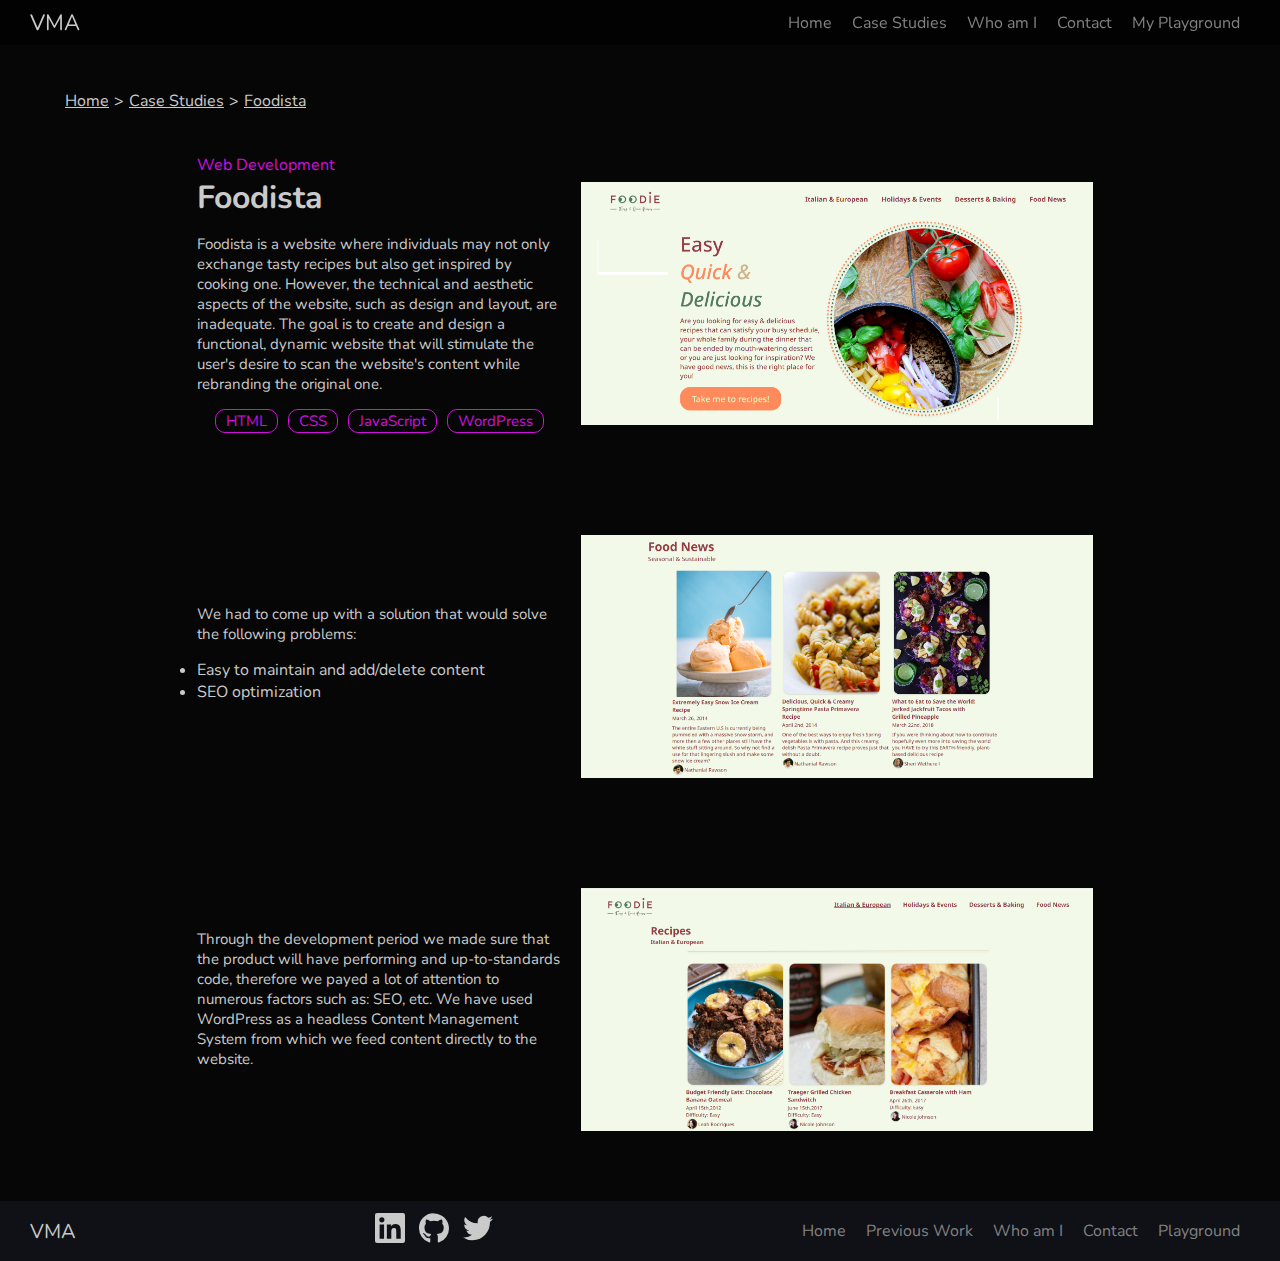
<file: foodista.html>
<!DOCTYPE html>
<html lang="en">
	<head>
		<meta charset="UTF-8" />
		<meta http-equiv="X-UA-Compatible" content="IE=edge" />
		<meta name="viewport" content="width=device-width, initial-scale=1.0" />
		<link rel="stylesheet" href="./assets/stylesheet.css" />
		<script src="./assets/app.js" defer></script>
		<title>Foodista - VMA Dev</title>
	</head>
	<body>
		<header>
      <nav class="navDesktop">
        <a class="navLogo" href="./index.html">
          <p class="navLogoKey">V</p>
          <p class="navLogoKey">M</p>
          <p class="navLogoKey">A</p>
        </a>
        <ul class="navDesktopUl">
					<li class="navDesktopLi"><a href="./index.html">Home</a></li>
					<li class="navDesktopLi"><a href="./index.html#work">Case Studies</a></li>
					<li class="navDesktopLi"><a href="./index.html#who">Who am I</a></li>
					<li class="navDesktopLi"><a href="./index.html#contact">Contact</a></li>
					<li class="navDesktopLi"><a href="./playground.html">My Playground</a></li>
				</ul>
      </nav>
      <nav class="navMobile">
        <a class="navLogo" href="./index.html">
          <p class="navLogoKey">V</p>
          <p class="navLogoKey">M</p>
          <p class="navLogoKey">A</p>
        </a>
        <div class="navMobileBurgerMenu">
          <div class="burgerMenuLine"></div>
          <div class="burgerMenuLine bmline2"></div>
          <div class="burgerMenuLine"></div>
        </div>
      </nav>
			<div class="overlay"></div>
			<div class="navActive">
				<ul class="navActiveUl">
					<li class="navActiveLi"><a class="navMobileLink" href="./index.html">Home</a></li>
					<li class="navActiveLi"><a class="navMobileLink" href="./index.html#work">Case Studies</a></li>
					<li class="navActiveLi"><a class="navMobileLink" href="./index.html#who">Who am I</a></li>
					<li class="navActiveLi"><a class="navMobileLink" href="./index.html#contact">Contact</a></li>
					<li class="navActiveLi"><a class="navMobileLink" href="./playground.html">My Playground</a></li>
        </ul>
				<div class="navSocials">
					<a
						class="socialsAnchor"
						href="https://www.linkedin.com/in/mihai-alexandru-vistran-b2979a225/"
					>
						<img
							src="./assets/images/linkedin.svg"
							alt="LinkedIn"
							class="footerImg"
						/>
					</a>
					<a class="socialsAnchor" href="https://github.com/Xernaxe">
						<img
							src="./assets/images/github.svg"
							alt="GitHub"
							class="footerImg"
						/>
					</a>
					<a class="socialsAnchor" href="">
						<img
							src="./assets/images/twitter.svg"
							alt="Twitter"
							class="footerImg"
						/>
					</a>
				</div>
      </div>
    </header>
		<main>
			<div class="projectNav">
				<li class="projectNavLI"><a class="projectNavA" href="./index.html">Home </a></li>
				<p>></p>
				<li class="projectNavLI"><a class="projectNavA" href="./index.html#Work"> Case Studies </a></li>
				<p>></p>
				<li class="projectNavLI"><a class="projectNavA" href="./foodista.html"> Foodista</a></li>
			</div>
			<div class="projectWrapper">
				<div class="projectRow">
					<div class="projectDesc">
						<p class="projectType">Web Development</p>
						<h1 class="projectH">Foodista</h1>
						<p class="projectP">Foodista is a website where individuals may not only exchange tasty recipes but also get inspired by cooking one. However, the technical and aesthetic aspects of the website, such as design and layout, are inadequate. The goal is to create and design a functional, dynamic website that will stimulate the user's desire to scan the website's content while rebranding the original one.</p>
							<div class="workCardTechWrapper">
								<ul class="workCardUL">
									<li class="workCardLI workCardLI1">HTML</li>
									<li class="workCardLI workCardLI1">CSS</li>
									<li class="workCardLI workCardLI1">JavaScript</li>
									<li class="workCardLI workCardLI1">WordPress</li>
								</ul>
							</div>
					</div>
					<img class="projectImg" src="./assets/images/project2_1.png" alt="Image1">
				</div>
				<div class="projectRow">
					<div class="projectDesc">
						<p class="projectP">
							We had to come up with a solution that would solve the following problems:
							<ul class="">
							<li>Easy to maintain and add/delete content</li>
							<li>SEO optimization</li>
						</ul>
						</p>
					</div>
					<img class="projectImg" src="./assets/images/project2_2.png" alt="Image2">
				</div>
				<div class="projectRow">
					<div class="projectDesc">
						<p class="projectP">Through the development period we made sure that the product will have performing and up-to-standards code, therefore we payed a lot of attention to numerous factors such as: SEO, etc.
							We have used WordPress as a headless Content Management System from which we feed content directly to the website.
						</p>
					</div>
					<img class="projectImg" src="./assets/images/project2_3.png" alt="Image3">
				</div>
			</div>
		</main>
    <footer class="footerMobile">
      <a class="footerLogo" href="">
        <p class="footerLogoKey">V</p>
        <p class="footerLogoKey">M</p>
        <p class="footerLogoKey">A</p>
      </a>
			<div class="contactSocials">
				<a class="socialsAnchor" href="https://www.linkedin.com/in/mihai-alexandru-vistran-b2979a225/">
					<img
					src="./assets/images/linkedin.svg"
					alt="LinkedIn"
					class="footerImg"
					/>
				</a>
				<a class="socialsAnchor" href="https://github.com/Xernaxe">
					<img
					src="./assets/images/github.svg"
					alt="GitHub"
					class="footerImg"
					/>
				</a>
				<a class="socialsAnchor" href="">
					<img
					src="./assets/images/twitter.svg"
					alt="Twitter"
					class="footerImg"
					/>
				</a>
			</div>

      <nav class="footerNav">
        <ul class="footerUl">
          <div class="footerLiWrapper">
            <li class="footerLi"><a href="./index.html">Home</a></li>
            <li class="footerLi"><a href="./index.html">Case Studies</a></li>
            <li class="footerLi"><a href="./index.html">Who am I</a></li>
          </div>
          <div class="footerLiWrapper">
            <li class="footerLi"><a href="./index.html">Contact</a></li>
            <li class="footerLi"><a href="./index.html">My Playground</a></li>
          </div>
        </ul>
      </nav>
    </footer>
    <footer class="footerDesktop">
      <a class="footerLogo" href="">
        <p class="footerLogoKey">V</p>
        <p class="footerLogoKey">M</p>
        <p class="footerLogoKey">A</p>
      </a>
      <div class="footerSocialsWrapper">
        <div class="footerLine"></div>
				<div class="contactSocials">
					<a class="socialsAnchor" href="https://www.linkedin.com/in/mihai-alexandru-vistran-b2979a225/">
						<img
						src="./assets/images/linkedin.svg"
						alt="LinkedIn"
						class="footerImg"
						/>
					</a>
					<a class="socialsAnchor" href="https://github.com/Xernaxe">
						<img
						src="./assets/images/github.svg"
						alt="GitHub"
						class="footerImg"
						/>
					</a>
					<a class="socialsAnchor" href="">
						<img
						src="./assets/images/twitter.svg"
						alt="Twitter"
						class="footerImg"
						/>
					</a>
				</div>
      </div>
      <div class="footerWrapper">
        <nav class="footerNav">
          <ul class="footerUl">
            <li class="footerLi"><a href="./index.html">Home</a></li>
            <li class="footerLi"><a href="./index.html">Previous Work</a></li>
            <li class="footerLi"><a href="./index.html">Who am I</a></li>
            <li class="footerLi"><a href="./index.html">Contact</a></li>
            <li class="footerLi"><a href="./index.html">Playground</a></li>
          </ul>
        </nav>
      </div>
    </footer>
	</body>
</html>
</file>
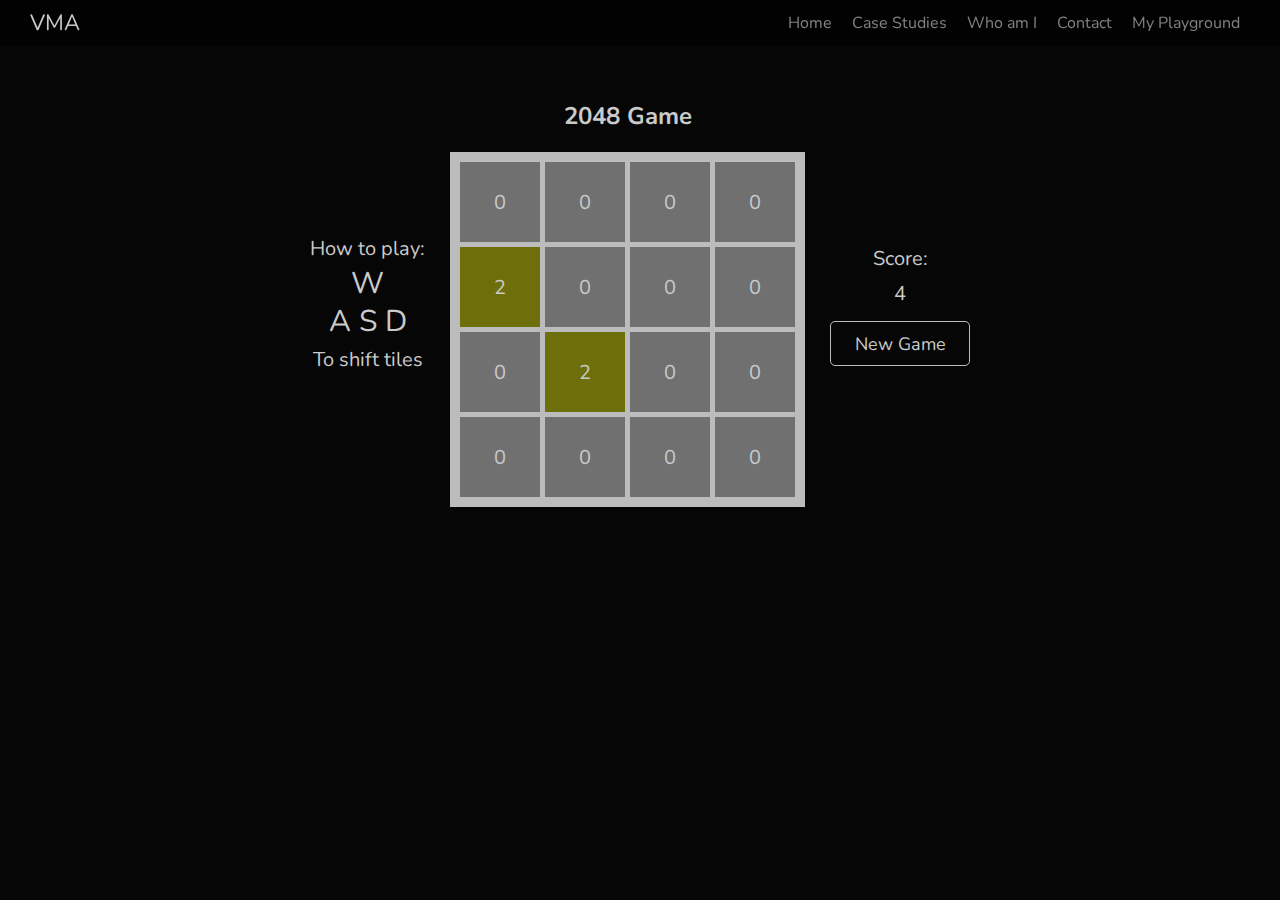
<file: playground.html>
<!DOCTYPE html>
<html lang="en">
	<head>
		<meta charset="UTF-8" />
		<meta http-equiv="X-UA-Compatible" content="IE=edge" />
		<meta name="viewport" content="width=device-width, initial-scale=1.0" />
		<link rel="stylesheet" href="./assets/stylesheet.css" />
    <script src="./assets/playground/game2048/game2048.js" defer></script>
		<title>VMA dev</title>
	</head>
	<body>
		<header>
			<nav class="navDesktop">
				<a class="navLogo" href="./index.html">
					<p class="navLogoKey">V</p>
					<p class="navLogoKey">M</p>
					<p class="navLogoKey">A</p>
				</a>
				<ul class="navDesktopUl">
					<li class="navDesktopLi"><a href="./index.html">Home</a></li>
					<li class="navDesktopLi"><a href="./index.html#work">Case Studies</a></li>
					<li class="navDesktopLi"><a href="./index.html#who">Who am I</a></li>
					<li class="navDesktopLi"><a href="./index.html#contact">Contact</a></li>
					<li class="navDesktopLi"><a href="./playground.html">My Playground</a></li>
				</ul>
			</nav>
			<nav class="navMobile">
				<a class="navLogo" href="./index.html">
					<p class="navLogoKey">V</p>
					<p class="navLogoKey">M</p>
					<p class="navLogoKey">A</p>
				</a>
				<div class="navMobileBurgerMenu">
					<div class="burgerMenuLine"></div>
					<div class="burgerMenuLine bmline2"></div>
					<div class="burgerMenuLine"></div>
				</div>
			</nav>
			<div class="overlay"></div>
			<div class="navActive">
				<ul class="navActiveUl">
					<li class="navActiveLi"><a class="navMobileLink" href="./index.html">Home</a></li>
					<li class="navActiveLi"><a class="navMobileLink" href="./index.html#work">Case Studies</a></li>
					<li class="navActiveLi"><a class="navMobileLink" href="./index.html#who">Who am I</a></li>
					<li class="navActiveLi"><a class="navMobileLink" href="./index.html#contact">Contact</a></li>
					<li class="navActiveLi"><a class="navMobileLink" href="./playground.html">My Playground</a></li>
				</ul>
				<div class="navSocials">
					<a
						class="socialsAnchor"
						href="https://www.linkedin.com/in/mihai-alexandru-vistran-b2979a225/"
					>
						<img
							src="./assets/images/linkedin.svg"
							alt="LinkedIn"
							class="footerImg"
						/>
					</a>
					<a class="socialsAnchor" href="https://github.com/Xernaxe">
						<img
							src="./assets/images/github.svg"
							alt="GitHub"
							class="footerImg"
						/>
					</a>
					<a class="socialsAnchor" href="">
						<img
							src="./assets/images/twitter.svg"
							alt="Twitter"
							class="footerImg"
						/>
					</a>
				</div>
			</div>
		</header>
		<main class="playgroundMain">
			<section class="game2048Wrapper">
				<div class="game2048Left">How to play:<br>
					<span>W</span><br>
					<span>A S D</span><br>
					To shift tiles
				</div>
				<div class="game2048InWrapper">
					<h2 class="game2048Header">2048 Game </h2>
					<div class="game2048">
					</div>
				</div>
				<div class="game2048Right">
					<p class="game2048ScoreHeader">Score:</p>
					<p class="game2048Score">0</p>
					<button class = "game2048Button">New Game</button>
				</div>
			</section>
		</main>
	</body>
</html>
</file>
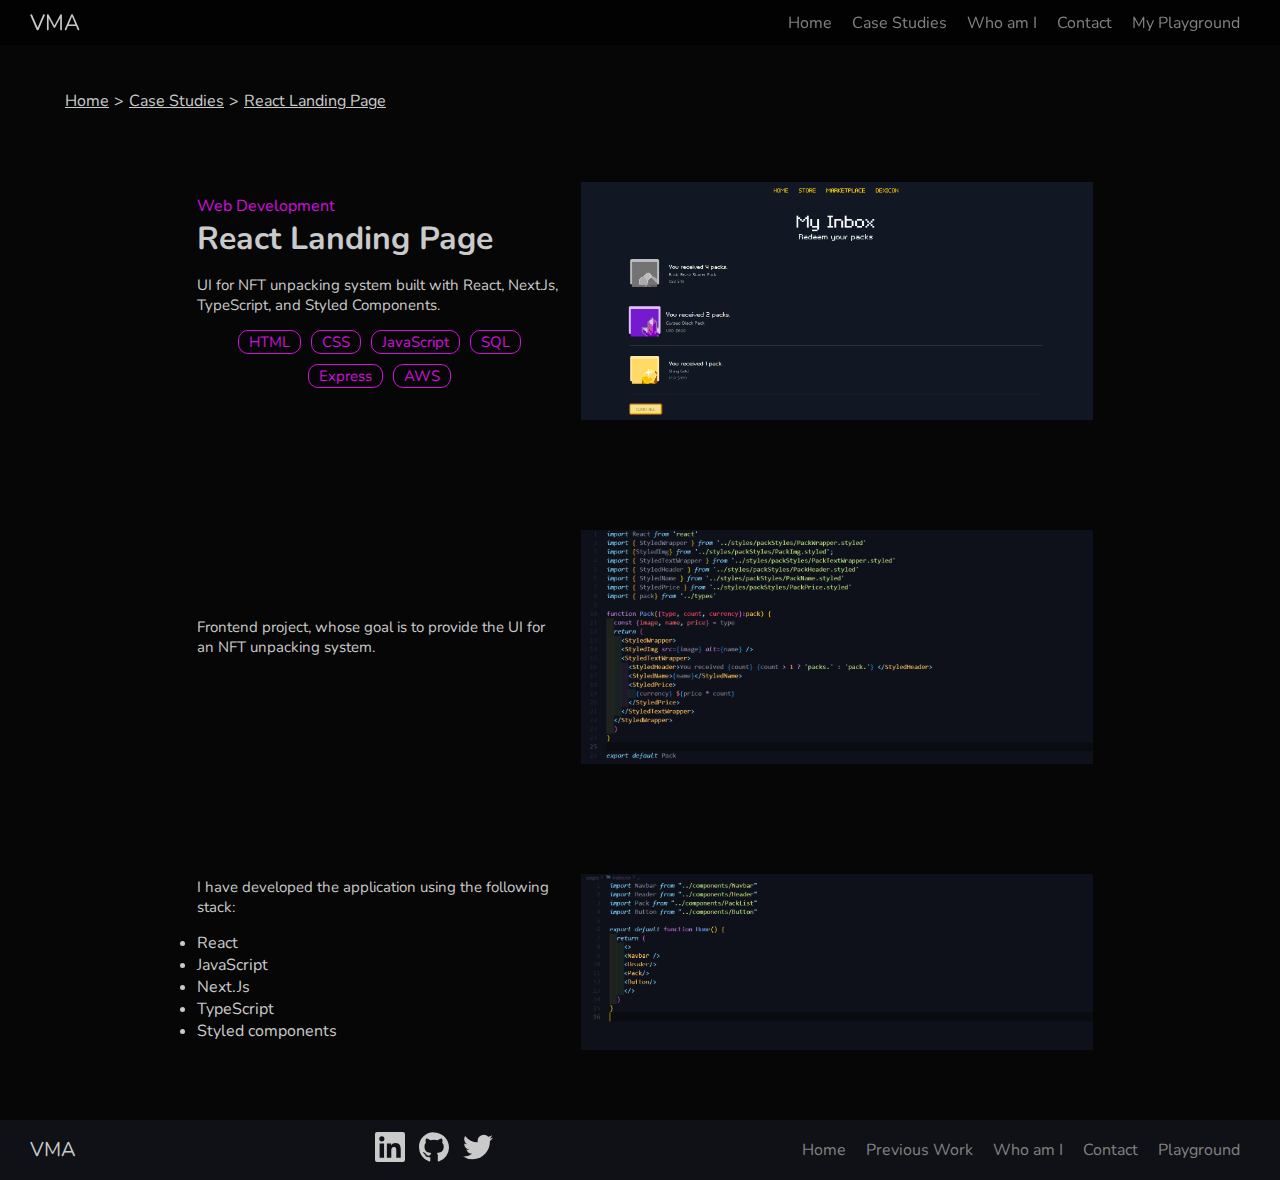
<file: reactapp.html>
<!DOCTYPE html>
<html lang="en">
	<head>
		<meta charset="UTF-8" />
		<meta http-equiv="X-UA-Compatible" content="IE=edge" />
		<meta name="viewport" content="width=device-width, initial-scale=1.0" />
		<link rel="stylesheet" href="./assets/stylesheet.css" />
		<script src="./assets/app.js" defer></script>
		<title>React Landing Page - VMA Dev</title>
	</head>
	<body>
		<header>
      <nav class="navDesktop">
        <a class="navLogo" href="./index.html">
          <p class="navLogoKey">V</p>
          <p class="navLogoKey">M</p>
          <p class="navLogoKey">A</p>
        </a>
        <ul class="navDesktopUl">
					<li class="navDesktopLi"><a href="./index.html">Home</a></li>
					<li class="navDesktopLi"><a href="./index.html#work">Case Studies</a></li>
					<li class="navDesktopLi"><a href="./index.html#who">Who am I</a></li>
					<li class="navDesktopLi"><a href="./index.html#contact">Contact</a></li>
					<li class="navDesktopLi"><a href="./playground.html">My Playground</a></li>
				</ul>
      </nav>
      <nav class="navMobile">
        <a class="navLogo" href="./index.html">
          <p class="navLogoKey">V</p>
          <p class="navLogoKey">M</p>
          <p class="navLogoKey">A</p>
        </a>
        <div class="navMobileBurgerMenu">
          <div class="burgerMenuLine"></div>
          <div class="burgerMenuLine bmline2"></div>
          <div class="burgerMenuLine"></div>
        </div>
      </nav>
			<div class="overlay"></div>
			<div class="navActive">
				<ul class="navActiveUl">
					<li class="navActiveLi"><a class="navMobileLink" href="./index.html">Home</a></li>
					<li class="navActiveLi"><a class="navMobileLink" href="./index.html#work">Case Studies</a></li>
					<li class="navActiveLi"><a class="navMobileLink" href="./index.html#who">Who am I</a></li>
					<li class="navActiveLi"><a class="navMobileLink" href="./index.html#contact">Contact</a></li>
					<li class="navActiveLi"><a class="navMobileLink" href="./playground.html">My Playground</a></li>
        </ul>
				<div class="navSocials">
					<a
						class="socialsAnchor"
						href="https://www.linkedin.com/in/mihai-alexandru-vistran-b2979a225/"
					>
						<img
							src="./assets/images/linkedin.svg"
							alt="LinkedIn"
							class="footerImg"
						/>
					</a>
					<a class="socialsAnchor" href="https://github.com/Xernaxe">
						<img
							src="./assets/images/github.svg"
							alt="GitHub"
							class="footerImg"
						/>
					</a>
					<a class="socialsAnchor" href="">
						<img
							src="./assets/images/twitter.svg"
							alt="Twitter"
							class="footerImg"
						/>
					</a>
				</div>
      </div>
    </header>
		<main>
			<div class="projectNav">
				<li class="projectNavLI"><a class="projectNavA" href="./index.html">Home </a></li>
				<p>></p>
				<li class="projectNavLI"><a class="projectNavA" href="./index.html#Work"> Case Studies </a></li>
				<p>></p>
				<li class="projectNavLI"><a class="projectNavA" href="./reactapp.html"> React Landing Page</a></li>
			</div>
			<div class="projectWrapper">
				<div class="projectRow">
					<div class="projectDesc">
						<p class="projectType">Web Development</p>
						<h1 class="projectH">React Landing Page</h1>
						<p class="projectP">UI for NFT unpacking system built with React, Next.Js, TypeScript, and Styled Components.</p>
							<div class="workCardTechWrapper">
								<ul class="workCardUL">
									<li class="workCardLI workCardLI1">HTML</li>
									<li class="workCardLI workCardLI1">CSS</li>
									<li class="workCardLI workCardLI1">JavaScript</li>
									<li class="workCardLI workCardLI1">SQL</li>
									<li class="workCardLI workCardLI1">Express</li>
									<li class="workCardLI workCardLI1">AWS</li>
								</ul>
							</div>
					</div>
					<img class="projectImg" src="./assets/images/project4_1.png" alt="Image1">
				</div>
				<div class="projectRow">
					<div class="projectDesc">
						<p class="projectP">
							Frontend project, whose goal is to provide the UI for an NFT unpacking system.
						</ul>
						</p>
					</div>
					<img class="projectImg" src="./assets/images/project4_2.png" alt="Image2">
				</div>
				<div class="projectRow">
					<div class="projectDesc">
						<p class="projectP">I have developed the application using the following stack:
							<ul>
								<li>React</li>
								<li>JavaScript</li>
								<li>Next.Js</li>
								<li>TypeScript</li>
								<li>Styled components</li>
							</ul>
						</p>
					</div>
					<img class="projectImg" src="./assets/images/project4_3.png" alt="Image3">
				</div>
			</div>
		</main>
    <footer class="footerMobile">
      <a class="footerLogo" href="">
        <p class="footerLogoKey">V</p>
        <p class="footerLogoKey">M</p>
        <p class="footerLogoKey">A</p>
      </a>
			<div class="contactSocials">
				<a class="socialsAnchor" href="https://www.linkedin.com/in/mihai-alexandru-vistran-b2979a225/">
					<img
					src="./assets/images/linkedin.svg"
					alt="LinkedIn"
					class="footerImg"
					/>
				</a>
				<a class="socialsAnchor" href="https://github.com/Xernaxe">
					<img
					src="./assets/images/github.svg"
					alt="GitHub"
					class="footerImg"
					/>
				</a>
				<a class="socialsAnchor" href="">
					<img
					src="./assets/images/twitter.svg"
					alt="Twitter"
					class="footerImg"
					/>
				</a>
			</div>

      <nav class="footerNav">
        <ul class="footerUl">
          <div class="footerLiWrapper">
            <li class="footerLi"><a href="./index.html">Home</a></li>
            <li class="footerLi"><a href="./index.html">Case Studies</a></li>
            <li class="footerLi"><a href="./index.html">Who am I</a></li>
          </div>
          <div class="footerLiWrapper">
            <li class="footerLi"><a href="./index.html">Contact</a></li>
            <li class="footerLi"><a href="./index.html">My Playground</a></li>
          </div>
        </ul>
      </nav>
    </footer>
    <footer class="footerDesktop">
      <a class="footerLogo" href="">
        <p class="footerLogoKey">V</p>
        <p class="footerLogoKey">M</p>
        <p class="footerLogoKey">A</p>
      </a>
      <div class="footerSocialsWrapper">
        <div class="footerLine"></div>
				<div class="contactSocials">
					<a class="socialsAnchor" href="https://www.linkedin.com/in/mihai-alexandru-vistran-b2979a225/">
						<img
						src="./assets/images/linkedin.svg"
						alt="LinkedIn"
						class="footerImg"
						/>
					</a>
					<a class="socialsAnchor" href="https://github.com/Xernaxe">
						<img
						src="./assets/images/github.svg"
						alt="GitHub"
						class="footerImg"
						/>
					</a>
					<a class="socialsAnchor" href="">
						<img
						src="./assets/images/twitter.svg"
						alt="Twitter"
						class="footerImg"
						/>
					</a>
				</div>
      </div>
      <div class="footerWrapper">
        <nav class="footerNav">
          <ul class="footerUl">
            <li class="footerLi"><a href="./index.html">Home</a></li>
            <li class="footerLi"><a href="./index.html">Previous Work</a></li>
            <li class="footerLi"><a href="./index.html">Who am I</a></li>
            <li class="footerLi"><a href="./index.html">Contact</a></li>
            <li class="footerLi"><a href="./index.html">Playground</a></li>
          </ul>
        </nav>
      </div>
    </footer>
	</body>
</html>
</file>
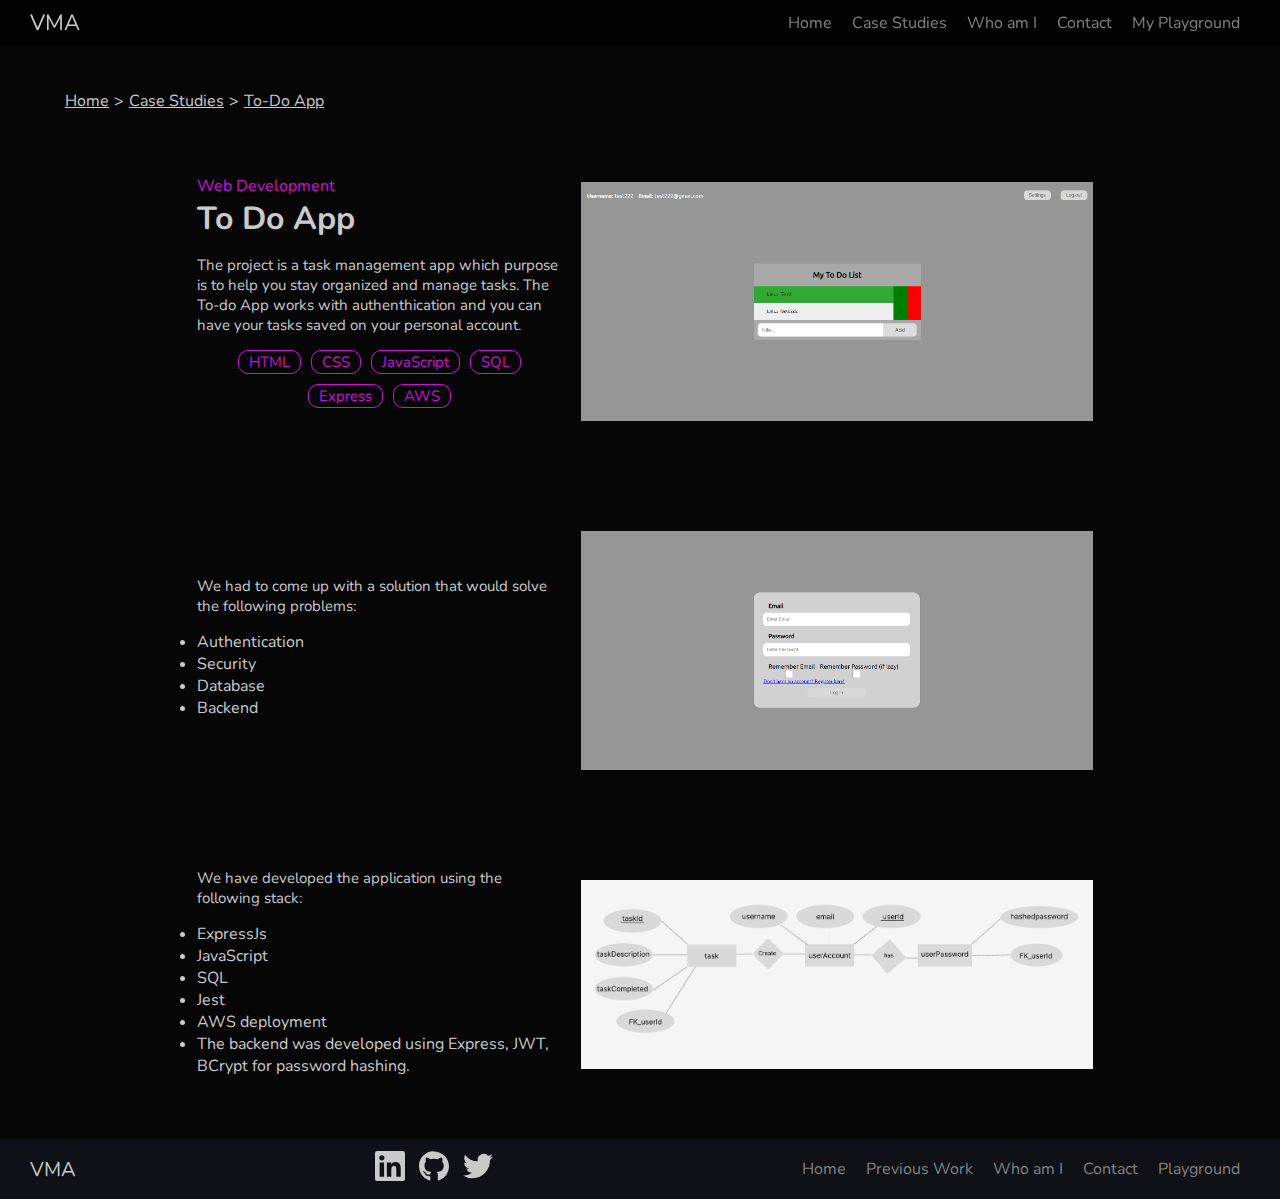
<file: todoapp.html>
<!DOCTYPE html>
<html lang="en">
	<head>
		<meta charset="UTF-8" />
		<meta http-equiv="X-UA-Compatible" content="IE=edge" />
		<meta name="viewport" content="width=device-width, initial-scale=1.0" />
		<link rel="stylesheet" href="./assets/stylesheet.css" />
		<script src="./assets/app.js" defer></script>
		<title>To-Do App - VMA Dev</title>
	</head>
	<body>
		<header>
      <nav class="navDesktop">
        <a class="navLogo" href="./index.html">
          <p class="navLogoKey">V</p>
          <p class="navLogoKey">M</p>
          <p class="navLogoKey">A</p>
        </a>
        <ul class="navDesktopUl">
					<li class="navDesktopLi"><a href="./index.html">Home</a></li>
					<li class="navDesktopLi"><a href="./index.html#work">Case Studies</a></li>
					<li class="navDesktopLi"><a href="./index.html#who">Who am I</a></li>
					<li class="navDesktopLi"><a href="./index.html#contact">Contact</a></li>
					<li class="navDesktopLi"><a href="./playground.html">My Playground</a></li>
				</ul>
      </nav>
      <nav class="navMobile">
        <a class="navLogo" href="./index.html">
          <p class="navLogoKey">V</p>
          <p class="navLogoKey">M</p>
          <p class="navLogoKey">A</p>
        </a>
        <div class="navMobileBurgerMenu">
          <div class="burgerMenuLine"></div>
          <div class="burgerMenuLine bmline2"></div>
          <div class="burgerMenuLine"></div>
        </div>
      </nav>
			<div class="overlay"></div>
			<div class="navActive">
				<ul class="navActiveUl">
					<li class="navActiveLi"><a class="navMobileLink" href="./index.html">Home</a></li>
					<li class="navActiveLi"><a class="navMobileLink" href="./index.html#work">Case Studies</a></li>
					<li class="navActiveLi"><a class="navMobileLink" href="./index.html#who">Who am I</a></li>
					<li class="navActiveLi"><a class="navMobileLink" href="./index.html#contact">Contact</a></li>
					<li class="navActiveLi"><a class="navMobileLink" href="./playground.html">My Playground</a></li>
        </ul>
				<div class="navSocials">
					<a
						class="socialsAnchor"
						href="https://www.linkedin.com/in/mihai-alexandru-vistran-b2979a225/"
					>
						<img
							src="./assets/images/linkedin.svg"
							alt="LinkedIn"
							class="footerImg"
						/>
					</a>
					<a class="socialsAnchor" href="https://github.com/Xernaxe">
						<img
							src="./assets/images/github.svg"
							alt="GitHub"
							class="footerImg"
						/>
					</a>
					<a class="socialsAnchor" href="">
						<img
							src="./assets/images/twitter.svg"
							alt="Twitter"
							class="footerImg"
						/>
					</a>
				</div>
      </div>
    </header>
		<main>
			<div class="projectNav">
				<li class="projectNavLI"><a class="projectNavA" href="./index.html">Home </a></li>
				<p>></p>
				<li class="projectNavLI"><a class="projectNavA" href="./index.html#Work"> Case Studies </a></li>
				<p>></p>
				<li class="projectNavLI"><a class="projectNavA" href="./todoapp.html"> To-Do App</a></li>
			</div>
			<div class="projectWrapper">
				<div class="projectRow">
					<div class="projectDesc">
						<p class="projectType">Web Development</p>
						<h1 class="projectH">To Do App</h1>
						<p class="projectP">The project is a task management app which purpose
							is to help you stay organized and manage tasks. The 
							To-do App works with authenthication and you can 
							have your tasks saved on your personal account.</p>
							<div class="workCardTechWrapper">
								<ul class="workCardUL">
									<li class="workCardLI workCardLI1">HTML</li>
									<li class="workCardLI workCardLI1">CSS</li>
									<li class="workCardLI workCardLI1">JavaScript</li>
									<li class="workCardLI workCardLI1">SQL</li>
									<li class="workCardLI workCardLI1">Express</li>
									<li class="workCardLI workCardLI1">AWS</li>
								</ul>
							</div>
					</div>
					<img class="projectImg" src="./assets/images/project3_1.png" alt="Image1">
				</div>
				<div class="projectRow">
					<div class="projectDesc">
						<p class="projectP">
							We had to come up with a solution that would solve the following problems:
							<ul class="">
							<li>Authentication</li>
							<li>Security</li>
							<li>Database</li>
							<li>Backend</li>
						</ul>
						</p>
					</div>
					<img class="projectImg" src="./assets/images/project3_2.png" alt="Image2">
				</div>
				<div class="projectRow">
					<div class="projectDesc">
						<p class="projectP">We have developed the application using the following stack:
							<ul>
								<li>ExpressJs</li>
								<li>JavaScript</li>
								<li>SQL</li>
								<li>Jest</li>
								<li>AWS deployment</li>
								<li>The backend was developed using Express, JWT, BCrypt for password hashing.</li>
							</ul>
						</p>
					</div>
					<img class="projectImg" src="./assets/images/project3_3.png" alt="Image3">
				</div>
			</div>
		</main>
    <footer class="footerMobile">
      <a class="footerLogo" href="">
        <p class="footerLogoKey">V</p>
        <p class="footerLogoKey">M</p>
        <p class="footerLogoKey">A</p>
      </a>
			<div class="contactSocials">
				<a class="socialsAnchor" href="https://www.linkedin.com/in/mihai-alexandru-vistran-b2979a225/">
					<img
					src="./assets/images/linkedin.svg"
					alt="LinkedIn"
					class="footerImg"
					/>
				</a>
				<a class="socialsAnchor" href="https://github.com/Xernaxe">
					<img
					src="./assets/images/github.svg"
					alt="GitHub"
					class="footerImg"
					/>
				</a>
				<a class="socialsAnchor" href="">
					<img
					src="./assets/images/twitter.svg"
					alt="Twitter"
					class="footerImg"
					/>
				</a>
			</div>

      <nav class="footerNav">
        <ul class="footerUl">
          <div class="footerLiWrapper">
            <li class="footerLi"><a href="./index.html">Home</a></li>
            <li class="footerLi"><a href="./index.html">Case Studies</a></li>
            <li class="footerLi"><a href="./index.html">Who am I</a></li>
          </div>
          <div class="footerLiWrapper">
            <li class="footerLi"><a href="./index.html">Contact</a></li>
            <li class="footerLi"><a href="./index.html">My Playground</a></li>
          </div>
        </ul>
      </nav>
    </footer>
    <footer class="footerDesktop">
      <a class="footerLogo" href="">
        <p class="footerLogoKey">V</p>
        <p class="footerLogoKey">M</p>
        <p class="footerLogoKey">A</p>
      </a>
      <div class="footerSocialsWrapper">
        <div class="footerLine"></div>
				<div class="contactSocials">
					<a class="socialsAnchor" href="https://www.linkedin.com/in/mihai-alexandru-vistran-b2979a225/">
						<img
						src="./assets/images/linkedin.svg"
						alt="LinkedIn"
						class="footerImg"
						/>
					</a>
					<a class="socialsAnchor" href="https://github.com/Xernaxe">
						<img
						src="./assets/images/github.svg"
						alt="GitHub"
						class="footerImg"
						/>
					</a>
					<a class="socialsAnchor" href="">
						<img
						src="./assets/images/twitter.svg"
						alt="Twitter"
						class="footerImg"
						/>
					</a>
				</div>
      </div>
      <div class="footerWrapper">
        <nav class="footerNav">
          <ul class="footerUl">
            <li class="footerLi"><a href="./index.html">Home</a></li>
            <li class="footerLi"><a href="./index.html">Previous Work</a></li>
            <li class="footerLi"><a href="./index.html">Who am I</a></li>
            <li class="footerLi"><a href="./index.html">Contact</a></li>
            <li class="footerLi"><a href="./index.html">Playground</a></li>
          </ul>
        </nav>
      </div>
    </footer>
	</body>
</html>
</file>
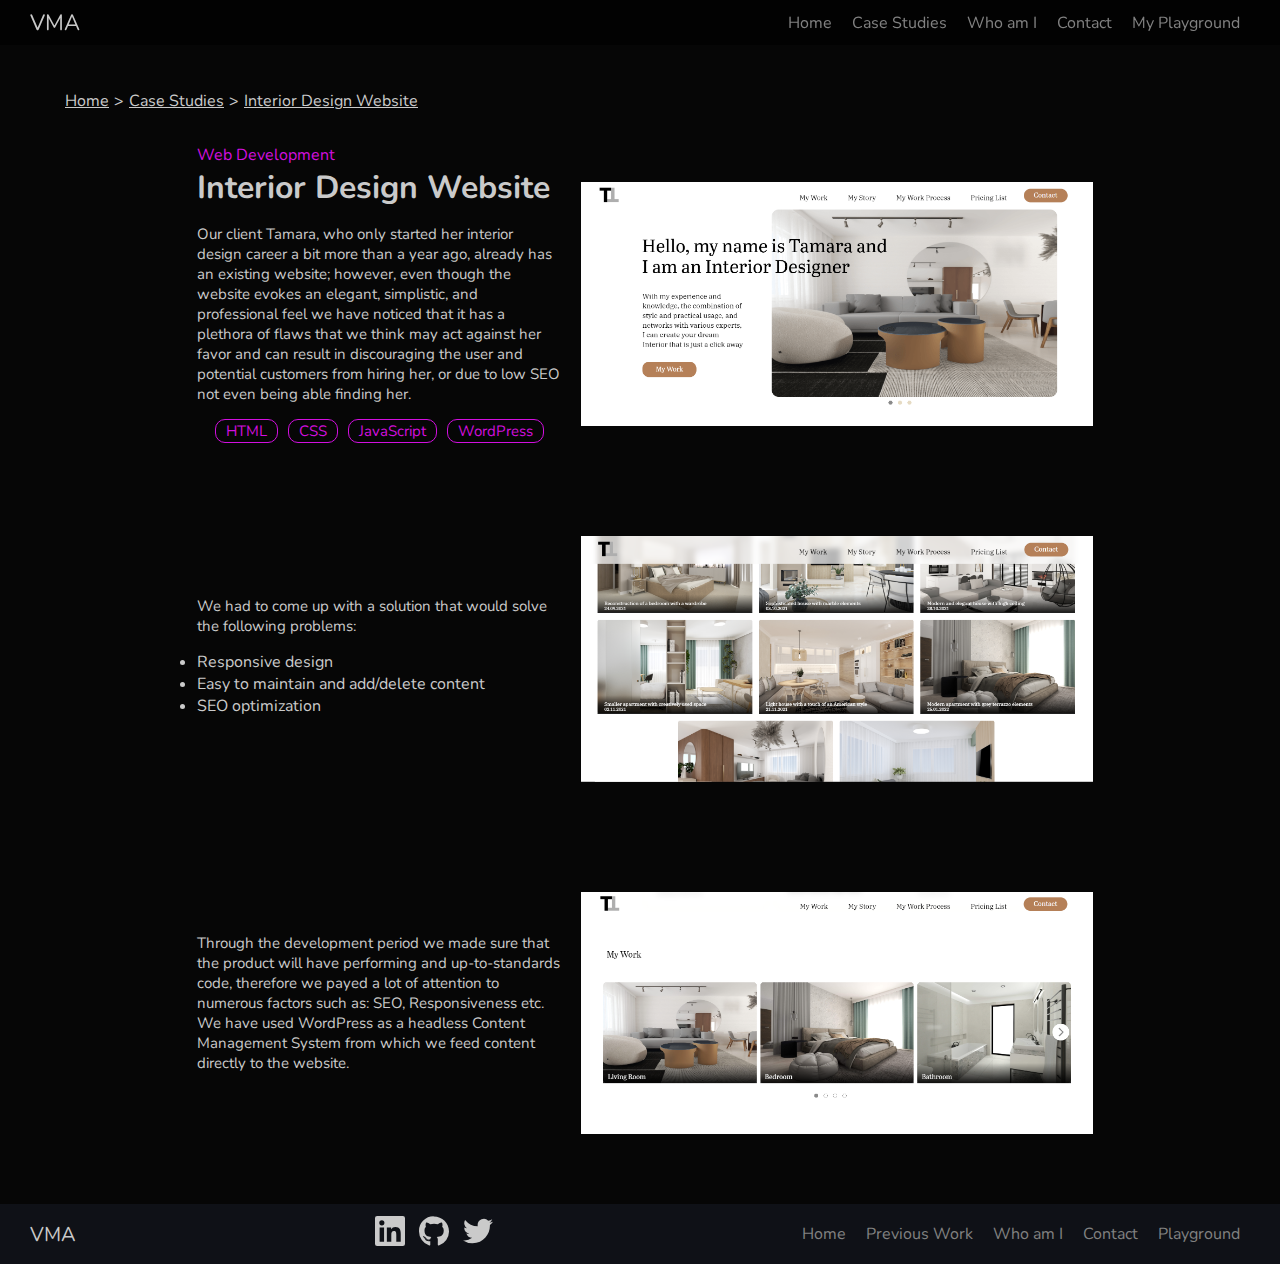
<file: tt.html>
<!DOCTYPE html>
<html lang="en">
	<head>
		<meta charset="UTF-8" />
		<meta http-equiv="X-UA-Compatible" content="IE=edge" />
		<meta name="viewport" content="width=device-width, initial-scale=1.0" />
		<link rel="stylesheet" href="./assets/stylesheet.css" />
		<script src="./assets/app.js" defer></script>
		<title>Interior Design Website - VMA Dev</title>
	</head>
	<body>
		<header>
      <nav class="navDesktop">
        <a class="navLogo" href="./index.html">
          <p class="navLogoKey">V</p>
          <p class="navLogoKey">M</p>
          <p class="navLogoKey">A</p>
        </a>
        <ul class="navDesktopUl">
					<li class="navDesktopLi"><a href="./index.html">Home</a></li>
					<li class="navDesktopLi"><a href="./index.html#work">Case Studies</a></li>
					<li class="navDesktopLi"><a href="./index.html#who">Who am I</a></li>
					<li class="navDesktopLi"><a href="./index.html#contact">Contact</a></li>
					<li class="navDesktopLi"><a href="./playground.html">My Playground</a></li>
				</ul>
      </nav>
      <nav class="navMobile">
        <a class="navLogo" href="./index.html">
          <p class="navLogoKey">V</p>
          <p class="navLogoKey">M</p>
          <p class="navLogoKey">A</p>
        </a>
        <div class="navMobileBurgerMenu">
          <div class="burgerMenuLine"></div>
          <div class="burgerMenuLine bmline2"></div>
          <div class="burgerMenuLine"></div>
        </div>
      </nav>
			<div class="overlay"></div>
			<div class="navActive">
				<ul class="navActiveUl">
					<li class="navActiveLi"><a class="navMobileLink" href="./index.html">Home</a></li>
					<li class="navActiveLi"><a class="navMobileLink" href="./index.html#work">Case Studies</a></li>
					<li class="navActiveLi"><a class="navMobileLink" href="./index.html#who">Who am I</a></li>
					<li class="navActiveLi"><a class="navMobileLink" href="./index.html#contact">Contact</a></li>
					<li class="navActiveLi"><a class="navMobileLink" href="./playground.html">My Playground</a></li>
        </ul>
				<div class="navSocials">
					<a
						class="socialsAnchor"
						href="https://www.linkedin.com/in/mihai-alexandru-vistran-b2979a225/"
					>
						<img
							src="./assets/images/linkedin.svg"
							alt="LinkedIn"
							class="footerImg"
						/>
					</a>
					<a class="socialsAnchor" href="https://github.com/Xernaxe">
						<img
							src="./assets/images/github.svg"
							alt="GitHub"
							class="footerImg"
						/>
					</a>
					<a class="socialsAnchor" href="">
						<img
							src="./assets/images/twitter.svg"
							alt="Twitter"
							class="footerImg"
						/>
					</a>
				</div>
      </div>
    </header>
		<main>
			<div class="projectNav">
				<li class="projectNavLI"><a class="projectNavA" href="./index.html">Home </a></li>
				<p>></p>
				<li class="projectNavLI"><a class="projectNavA" href="./index.html#Work"> Case Studies </a></li>
				<p>></p>
				<li class="projectNavLI"><a class="projectNavA" href="./tt.html"> Interior Design Website</a></li>
			</div>
			<div class="projectWrapper">
				<div class="projectRow">
					<div class="projectDesc">
						<p class="projectType">Web Development</p>
						<h1 class="projectH">Interior Design Website</h1>
						<p class="projectP">Our client Tamara, who only started her interior design career a bit more than a year ago, already has an existing website; however, even though the website evokes an elegant, simplistic, and professional feel we have noticed that it has a plethora of flaws that we think may act against her favor and can result in discouraging the user and potential customers from hiring her, or due to low SEO not even being able finding her.</p>
							<div class="workCardTechWrapper">
								<ul class="workCardUL">
									<li class="workCardLI workCardLI1">HTML</li>
									<li class="workCardLI workCardLI1">CSS</li>
									<li class="workCardLI workCardLI1">JavaScript</li>
									<li class="workCardLI workCardLI1">WordPress</li>
								</ul>
							</div>
					</div>
					<img class="projectImg" src="./assets/images/project1_1.png" alt="Image1">
				</div>
				<div class="projectRow">
					<div class="projectDesc">
						<p class="projectP">
							We had to come up with a solution that would solve the following problems:
							<ul class="">
							<li>Responsive design</li>
							<li>Easy to maintain and add/delete content</li>
							<li>SEO optimization</li>
						</ul>
						</p>
					</div>
					<img class="projectImg" src="./assets/images/project1_2.png" alt="Image2">
				</div>
				<div class="projectRow">
					<div class="projectDesc">
						<p class="projectP">Through the development period we made sure that the product will have performing and up-to-standards code, therefore we payed a lot of attention to numerous factors such as: SEO, Responsiveness etc.
							We have used WordPress as a headless Content Management System from which we feed content directly to the website.
						</p>
					</div>
					<img class="projectImg" src="./assets/images/project1_3.png" alt="Image3">
				</div>
			</div>
		</main>
    <footer class="footerMobile">
      <a class="footerLogo" href="">
        <p class="footerLogoKey">V</p>
        <p class="footerLogoKey">M</p>
        <p class="footerLogoKey">A</p>
      </a>
			<div class="contactSocials">
				<a class="socialsAnchor" href="https://www.linkedin.com/in/mihai-alexandru-vistran-b2979a225/">
					<img
					src="./assets/images/linkedin.svg"
					alt="LinkedIn"
					class="footerImg"
					/>
				</a>
				<a class="socialsAnchor" href="https://github.com/Xernaxe">
					<img
					src="./assets/images/github.svg"
					alt="GitHub"
					class="footerImg"
					/>
				</a>
				<a class="socialsAnchor" href="">
					<img
					src="./assets/images/twitter.svg"
					alt="Twitter"
					class="footerImg"
					/>
				</a>
			</div>

      <nav class="footerNav">
        <ul class="footerUl">
          <div class="footerLiWrapper">
            <li class="footerLi"><a href="./index.html">Home</a></li>
            <li class="footerLi"><a href="./index.html">Case Studies</a></li>
            <li class="footerLi"><a href="./index.html">Who am I</a></li>
          </div>
          <div class="footerLiWrapper">
            <li class="footerLi"><a href="./index.html">Contact</a></li>
            <li class="footerLi"><a href="./index.html">My Playground</a></li>
          </div>
        </ul>
      </nav>
    </footer>
    <footer class="footerDesktop">
      <a class="footerLogo" href="">
        <p class="footerLogoKey">V</p>
        <p class="footerLogoKey">M</p>
        <p class="footerLogoKey">A</p>
      </a>
      <div class="footerSocialsWrapper">
        <div class="footerLine"></div>
				<div class="contactSocials">
					<a class="socialsAnchor" href="https://www.linkedin.com/in/mihai-alexandru-vistran-b2979a225/">
						<img
						src="./assets/images/linkedin.svg"
						alt="LinkedIn"
						class="footerImg"
						/>
					</a>
					<a class="socialsAnchor" href="https://github.com/Xernaxe">
						<img
						src="./assets/images/github.svg"
						alt="GitHub"
						class="footerImg"
						/>
					</a>
					<a class="socialsAnchor" href="">
						<img
						src="./assets/images/twitter.svg"
						alt="Twitter"
						class="footerImg"
						/>
					</a>
				</div>
      </div>
      <div class="footerWrapper">
        <nav class="footerNav">
          <ul class="footerUl">
            <li class="footerLi"><a href="./index.html">Home</a></li>
            <li class="footerLi"><a href="./index.html">Previous Work</a></li>
            <li class="footerLi"><a href="./index.html">Who am I</a></li>
            <li class="footerLi"><a href="./index.html">Contact</a></li>
            <li class="footerLi"><a href="./index.html">Playground</a></li>
          </ul>
        </nav>
      </div>
    </footer>
	</body>
</html>
</file>
<file: assets/stylesheet.css>
@import url('https://fonts.googleapis.com/css2?family=Nunito:ital,wght@0,300;0,400;0,500;0,600;0,700;0,800;1,400;1,500;1,600;1,700;1,800&display=swap');

:root {
	--fontWhite: #cacaca;
	--fontBlack: #312f2f;
	--boxBg: rgba(20, 19, 19, 0.46);
	--blueText: #0ca8eb;
}
::-webkit-scrollbar {
	width: 7px;
}
::-webkit-scrollbar-track {
	margin-top: 58px;
}
::-webkit-scrollbar-thumb {
	background-color: var(--fontWhite);
	border-radius: 20px;
	width: 2px;
}

::-webkit-scrollbar-button {
	visibility: hidden;
	height: 0px;
}
* {
	margin: 0;
	padding: 0;
	box-sizing: border-box;
	font-family: Nunito, sans-serif;
	color: var(--fontWhite);
	max-width: 100%;
}
body {
	background-color: #060606;
}

/* HEADER */

header {
	height: 45px;
	background-color: rgba(0, 0, 0, 0.658);
	position: fixed;
	top: 0;
	backdrop-filter: blur(8px);
	z-index: 10;
	width: 100vw;
}

.navLogo {
	transition: 0.8s;
}
.navLogo:hover {
	scale: 1.1;
}

.navMobile {
	display: flex;
	align-items: center;
	justify-content: space-between;
	height: inherit;
	position: sticky;
}

.navDesktop {
	display: none;
}
.navLogo {
	display: flex;
	text-decoration: none;
	margin-left: 30px;
}

.navLogoKey {
	font-size: 22px;
}
nav ul li {
	transition: 0.5s;
}
nav ul li:hover,
nav ul li a:hover {
	scale: 1.1;
	color: var(--fontWhite);
}
.burgerMenuLine {
	width: 25px;
	height: 2.5px;
	border-radius: 0.1px;
	background-color: var(--fontWhite);
	margin: 2px 0;
	z-index: 1001 !important;
}

.bmline2 {
	width: 15px;
	height: 2.5px;
}

.spacing {
	height: 250px;
}
.hero {
	height: 100vh;
}

.navMobileBurgerMenu {
	display: flex;
	flex-direction: column;
	align-items: center;
	margin-right: 30px;
}

.whoP {
	line-height: 23px;
}

.navActive {
	width: 300px;
	height: 450px;
	background-color: #0f1117;
	z-index: 901 !important;
	position: absolute;
	border-radius: 0 0 0 15px;
	right: 0;
	display: none;
}

.display {
	display: block !important;
}

.navActiveUl {
	margin: 70px 30px;
}

.navActiveLi {
	list-style: none;
	margin: 10px 0;
}

.navActiveLi a {
	color: #bcbcbc;
	text-decoration: none;
	font-size: 20px;
}

.navContactImg {
	margin: 60px 15px;
}

.navSocials {
	display: flex;
	justify-content: center;
}

.displayNone {
	display: none !important;
}

a {
	cursor: pointer;
}

.socialsAnchor {
	text-decoration: none;
	margin: 0 !important;
}

/* HERO */

.hero {
	padding-top: 50px;
}

.typingAnimation {
	display: inline-block;
	opacity: 1;
	animation: blink 1s linear infinite;
	width: 6px;
	height: 40px;
	margin-left: 5px;
	background-color: #0ca8eb;
}

@keyframes blink {
	0% {
		opacity: 1;
	}
	50% {
		opacity: 0;
	}
	100% {
		opacity: 1;
	}
}

.heroText {
	display: flex;
	flex-direction: column;
	margin-top: 40px;
	align-items: center;
	position: absolute;
	top: 50%;
	left: 50%;
	transform: translate(-40%, -50%);
}

.heroHeader {
	font-size: 25px;
	font-weight: 600;
	color: var(--blueText);
	margin-bottom: 5px;
}

.heroHeaderWrapper {
	display: flex;
}

.heroSubHeader {
	font-size: 20px;
	font-weight: 500;
}

.heroHelper {
	display: flex;
	justify-content: center;
	margin-top: 55px;
}

/* SECTION */

.sectionHeader {
	font-size: 20px;
	text-align: center;
	font-weight: 400;
	max-width: 291px;
	min-height: 20px;
}

.sectionHeaderWrapper {
	display: flex;
	justify-content: center;
}

.sectionHelper {
	display: flex;
	justify-content: center;
}
/* WORK SECTION */

.workCard {
	height: 250px;
	background-color: #0f1117;
	display: flex;
	flex-direction: column;
	justify-content: space-between;
	align-items: center;
	width: 275px;
	margin: 20px 0;
	padding: 20px 0;
	position: relative;
	cursor: pointer;
}
.line {
	position: absolute;
	width: 100%;
	height: 2px;
	background: #df850f;
	top: 0px;
}

.workCardLI {
	padding: 1px 10px;
	color: #df850f;
	border: 1px solid #df850f;
	border-radius: 10px;
	font-size: 15px;
}

.workCardP {
	text-align: center;
	width: 95%;
}

.workCards {
	display: flex;
	flex-direction: column;
	justify-content: center;
	align-items: center;
}

.workCardUL {
	display: flex;
	list-style: none;
	gap: 10px;
	flex-wrap: wrap;
	justify-content: center;
}

.workCardTechWrapper {
	max-width: 95%;
}

.line1 {
	background-color: #d20fdf;
}
.cardHeader1 {
	color: #d20fdf !important;
}
.workCardLI1 {
	color: #d20fdf !important;
	border: 1px solid #d20fdf !important;
}

.line2 {
	background-color: #5bdf0f;
}
.cardHeader2 {
	color: #5bdf0f !important;
}
.workCardLI2 {
	color: #5bdf0f !important;
	border: 1px solid #5bdf0f !important;
}

.line3 {
	background-color: #0fd9df;
}
.cardHeader3 {
	color: #0fd9df !important;
}
.workCardLI3 {
	color: #0fd9df !important;
	border: 1px solid #0fd9df !important;
}

.cardHeader {
	color: #df850f;
	font-size: 18px;
	text-align: center;
	font-weight: 600;
}

.cardButtons {
	display: flex;
	flex-direction: column;
	align-items: center;
	margin: 25px 0;
}

.cardButton {
	width: 160px;
	height: 28px;
	text-align: center;
	color: var(--fontBlack);
	background: var(--fontWhite);
	border-radius: 15px;
	font-size: 20px;
	cursor: pointer;
	margin: 5px 0;
	text-decoration: none;
}

.cardTech {
	display: flex;
	flex-direction: column;
	align-items: center;
}
.cardSubHeader {
	border-bottom: 1px solid #707070;
	font-size: 20px;
}

.cardUL {
	display: flex;
}

.cardLi {
	list-style: none;
}

.cardLiCol {
	display: flex;
	flex-direction: column;
	align-items: flex-start;
	margin: 5px 10px;
}

/* WHO */

.whoCardHeader {
	color: #bcbcbc;
	text-align: center;
	font-size: 30px;
}

.whoLine {
	position: absolute;
	width: 100%;
	height: 2px;
	background: linear-gradient(0.25turn, #a9650f, #9f0dab, #5bdf0f, #0ec8cd);
	top: 0px;
}

.hexagon {
	width: 60px;
	height: 66px;
}

.whoCardRow {
	display: flex;
	width: 90%;
}
.whoCardSkillP {
	text-align: center;
	transform: translateY(-10px);
}
.whoCardSkills {
	margin: 20px 0;
	display: flex;
	flex-direction: column;
	align-items: center;
}

.whoCard {
	height: 375px;
	background-color: #0f1117;
	display: flex;
	flex-direction: column;
	justify-content: space-between;
	align-items: center;
	width: 280px;
	margin: 20px 0;
	padding: 20px 0;
	position: relative;
	transition: width 0.8s, height 0.8s !important;
}
.whoCard:nth-child(2),
.whoCard:nth-child(3) {
	height: 300px;
}

.whoCardSkill {
	display: flex;
	flex-direction: column;
	align-items: center;
}
.whoCardSkillImg {
	width: 80%;
}
.whoTextSpan {
	color: #497c90;
	font-size: 9px;
	font-weight: bold;
}

.whoTextWrapper,
.whoTextWrapperClicked {
	opacity: 1;
	transition: opacity 0.5s;
}

.whoTextWrapperOpacity {
	opacity: 0;
	transition: opacity 0.5s;
}

.whoCardAfter {
	width: 100%;
	height: 600px !important;
	transition: 0.8s !important;
}
.whoTextWrapperClicked {
	display: flex;
	flex-direction: column;
	align-items: center;
	margin-top: 10px;
}

.whoCardPAfter {
	width: 90%;
}
.whoCards {
	display: flex;
	flex-direction: column;
	align-items: center;
}

.whoP {
	width: 95%;
	margin: 6px 0 0 10px;
}

.whoCardLI {
	list-style-type: disc;
	font-size: 15px;
	margin: 6px 0px 6px 20px;
}

.whoCardUL {
	margin: 20px 0;
}

.whoCardButton {
	padding: 5px 30px;
	background-color: transparent;
	border: 1px solid #bcbcbc;
	border-radius: 5px;
	cursor: pointer;
}

.whoCardSecondary {
	width: 290px;
	height: 250px;
	background-color: var(--boxBg);
	margin: 25px 0;
	border-radius: 15px;
	display: flex;
	flex-direction: column;
	align-items: center;
}

.whoCardSecondaryHeader {
	font-size: 20px;
	border-bottom: 1px solid #707070;
	width: fit-content;
	margin: 25px 0 15px 0;
}

.whoCardImgWrapper {
	display: flex;
	flex-direction: column;
}

.whoRowWrapper {
	display: flex;
	justify-content: space-around;
	margin: 10px 0;
}

.whoItem {
	margin: 0 20px;
	display: flex;
	flex-direction: column;
	flex-wrap: wrap;
	align-items: center;
}

/* CONTACT */

.contact {
	display: flex;
	flex-direction: column;
	align-items: center;
}

.contactCards {
	display: flex;
	flex-direction: column;
	align-items: center;
	width: 300px;
	background-color: #0f1117;
	margin: 25px 0;
	position: relative;
	padding: 25px 0;
}

.contactCard {
	display: flex;
	align-items: center;
	flex-direction: column;
}

.contactHeader {
	font-size: 20px;
	text-align: center;
	margin-bottom: 20px;
}

.contactP {
	width: 90%;
	margin: 0 0 20px 0;
	font-size: 16px;
}

.contactH {
	margin-bottom: 20px;
	font-size: 30px;
}

.contactSubheader {
	font-size: 20px;
	margin: 5px 0 10px 0;
}

.contactImg {
	margin: 0 10px;
	width: 40px;
}

.contactForm {
	display: flex;
	justify-content: center;
}

.contactFormInWrapper {
	display: flex;
	flex-direction: column;
}

input {
	width: 250px;
	height: 30px;
	background: rgba(25, 29, 38, 0.5);
	color: #bcbcbc;
	padding-left: 10px;
	font-size: 17px;
	border: none;
}

input[type='button'] {
	width: 120px;
	height: 40px;
	border-radius: 5px;
	color: #bcbcbc;
	border: 1px solid #bcbcbc;
	font-size: 20px;
	margin-top: 25px;
	padding-left: 0;
	cursor: pointer;
}

textarea {
	width: 250px;
	height: 120px;
	padding-left: 10px;
	padding-right: 10px;
	font-size: 17px;
	border: none;
	resize: none;
	background: rgba(25, 29, 38, 0.5);
	color: #312f2f;
}

label {
	font-size: 20px;
}

form {
	display: flex;
	flex-direction: column;
	align-items: center;
	gap: 15px;
}

.overlay {
	width: 100vw;
	height: 100vh;
	background-color: rgba(0, 0, 0, 0.9);
	z-index: 900;
	position: absolute;
	display: none;
}

/* FOOTER */
footer {
	height: 220px;
	display: flex;
	align-items: center;
	flex-direction: column;
	justify-content: space-evenly;
	background-color: rgb(15, 17, 23);
}

.footerDesktop {
	justify-content: space-between;
	display: none;
}

.footerDesktop a {
	margin-left: 30px;
}
.footerDesktop .footerWrapper {
	margin-right: 30px;
}

.footerWrapper {
	display: flex;
}

.footerLine {
	width: 0.5px;
	margin-right: 20px;
	background-color: var(--fontWhite);
}

.footerLogo {
	display: flex;
	text-decoration: none;
}

.footerImg {
	width: 30px;
	height: 30px;
	margin: 0 5px;
}

.footerLogoKey {
	font-size: 20px;
}

.footerUl {
	display: flex;
	flex-wrap: wrap;
	justify-content: center;
	list-style: none;
}

.footerLi a {
	text-decoration: none;
	margin: 2px 10px;
	color: #818181;
}

.footerLiWrapper {
	display: flex;
}
/* 
.opacity{
	opacity: 1!important;
	transform: translateY(0px)!important;
}

.work, .who, .contact{
	opacity: 0;
	transition: transform 0.5s, opacity 0.7s;
	transform: translateY(100px);
} */

/* Project page */

.projectCards {
	display: flex;
	align-items: center;
	flex-direction: column;
}

.projectCard {
	width: 310px;
	margin: 0 0 70px 0;
}
.projectCardTop {
	height: 45px;
	width: inherit;
	background-color: var(--fontWhite);
	border-radius: 15px 15px 0 0;
	display: flex;
	align-items: center;
	justify-content: center;
}

.projectCardBody {
	background-color: var(--boxBg);
	width: inherit;
	min-height: 250px;
	height: fit-content;
	border-radius: 0 0 15px 15px;
	display: flex;
	flex-direction: column;
	align-items: center;
}

.projectP {
	margin: 6px 0;
	width: 95%;
	font-size: 15px;
}

.projectHeader {
	margin: 20px 0 0 0;
}

.projectImg {
	margin: 20px 0;
	width: 100%;
}

.projectSpacing {
	height: 50px;
}

.projectSection {
	display: flex;
	flex-direction: column;
	align-items: center;
}

.projectUl {
	margin-left: -120px;
}

.who,
.work,
.contact {
	display: flex;
	flex-direction: column;
	align-items: center;
	margin-bottom: 50px;
}

@media screen and (min-width: 768px) {
	.hero,
	.who,
	.work,
	.contact {
		position: relative;
		display: flex;
		flex-direction: column;
		justify-content: center;
	}
	.navMobile {
		display: none;
	}

	.whoCardHeader {
		font-size: 28px;
		font-weight: 600;
	}

	.workCards,
	.whoCards {
		padding-bottom: 40px;
	}

	.footerDesktop {
		display: flex;
		height: 60px;
		flex-direction: row;
		width: 100vw;
	}

	.footerMobile {
		display: none;
	}

	.navDesktop {
		display: flex;
		height: inherit;
		align-items: center;
		justify-content: space-between;
	}

	.navDesktopUl {
		display: flex;
		list-style: none;
		margin-right: 30px;
	}

	.navDesktopLi a {
		text-decoration: none;
		margin: 0 10px;
		color: #818181;
	}

	.canvasWrapper {
		margin-top: 0;
	}

	.heroWrapper {
		display: flex;
		justify-content: center;
	}

	.heroHelper {
		margin: 0;
		position: absolute;
		bottom: 40px;
		left: 0;
		right: 0;
		margin: auto;
	}

	.heroText {
		margin-top: 0;
		min-width: 405px;
	}

	.workCards {
		flex-direction: row;
		flex-wrap: wrap;
		gap: 20px;
	}

	.workCard {
		margin: 0;
	}

	.sectionHeaderWork,
	.sectionHeaderWho {
		margin-bottom: 10px;
		max-width: fit-content;
	}

	.whoCards {
		flex-direction: row;
		justify-content: center;
		gap: 5px;
	}

	.whoCard:nth-child(1) {
		order: 2;
		height: 400px;
		width: 280px;
	}
	.whoCard:nth-child(2) {
		order: 1;
		height: 280px;
		width: 240px;
	}
	.whoCard:nth-child(3) {
		order: 3;
		height: 280px;
		width: 240px;
	}

	.whoCard {
		height: 450px;
	}

	.whoCardAfter {
		width: 505px;
		height: fit-content !important;
	}

	.whoCardTextWrapper,
	.whoCardTextWrapperClicked {
		height: 320px;
	}

	.contactCards {
		/* flex-direction: row; */
		justify-content: center;
		width: 90%;
	}
	.contactWrapper {
		display: flex;
		gap: 10px;
	}

	.contactForm {
		width: 320px;
		height: 370px;
		margin-left: 5px;
	}

	.contactCard {
		width: 320px;
		height: 370px;
		margin-right: 5px;
	}

	.contactSubheader {
		margin-top: 50px;
	}

	input,
	textarea {
		width: 280px;
	}

	.heroText {
		align-items: initial;
	}

	.heroHeader {
		font-size: 30px;
	}

	.heroSubHeader {
		font-size: 25px;
	}

	.sectionHelper {
		margin: 0;
		position: absolute;
		bottom: 10px;
		left: 0;
		right: 0;
		margin: auto;
	}
}
@media screen and (max-width: 426px) {
	.heroText {
		top: 20%;
		left: 30%;
		transform: translate(-20%, -50%);
	}
	.heroHeader {
		font-size: 22px;
	}
	.spacing {
		height: 150px;
	}

	.typingAnimation{
		height: 30px;
	}
}

@media screen and (min-width: 1024px) {
	.heroHeader {
		font-size: 35px;
	}

	.heroSubHeader {
		font-size: 30px;
		line-height: 30px;
	}

	.heroText {
		min-width: 515px;
	}
	.whoCardHeader {
		font-size: 30px;
		font-weight: 600;
	}

	.whoCardAfter {
		width: 550px !important;
		height: 500px !important;
		transition: 0.8s !important;
	}
	.sectionHeaderWork,
	.sectionHeaderWho {
		margin: 10px 0 20px 0;
	}

	.contactCards {
		width: 70%;
	}

	.whoCards {
		gap: 20px;
	}

	.cardHeader {
		font-size: 18px;
	}

	.workCard {
		width: 340px;
	}

	.whoCard {
		margin: 0;
	}
	.projectRow {
		display: flex;
		flex-direction: row;
		justify-content: center;
		margin-bottom: 50px;
		align-items: center;
	}
	.projectImg {
		width: 40% !important;
	}
	.projectDesc {
		width: 30% !important;
	}
	.projectWrapper {
		gap: 0 !important;
	}
	.projectNav {
		margin-left: 65px !important;
	}
}

@media screen and (min-width: 1440px) {
	.contactWrapper {
		gap: 30px;
	}

	.whoCardButton {
		margin-bottom: 20px;
		font-size: 20px;
	}

	.workCards {
		width: 80%;
	}
	.heroHeader {
		font-size: 45px;
	}

	.whoCard:nth-child(3) {
		width: 280px;
		height: 300px;
	}
	.whoCard:nth-child(2) {
		width: 280px;
		height: 300px;
	}

	.whoCard:nth-child(1) {
		order: 2;
		height: 440px;
		width: 320px;
	}

	.whoCards {
		gap: 30px;
	}

	.contactCards {
		width: 800px;
	}

	.whoCardLI {
		font-size: 16px;
		letter-spacing: 1px;
	}

	.whoCardAfter {
		width: 600px;
	}

	.heroText {
		margin-right: calc(20px + 5vw);
	}

	main {
		scroll-padding-top: 20px;
	}

	.cardLi {
		font-size: 18px;
	}

	.workCard {
		width: 420px;
	}
	.heroSubHeader {
		font-size: 40px;
		font-weight: 500;
		line-height: 40px;
	}

	.whoCardHeader {
		font-size: 26px;
		font-weight: 600;
	}
	header {
		height: 58px;
	}

	.navDesktopLi a {
		font-size: 22px;
		margin: 0 17.5px;
	}

	.navLogoKey {
		font-size: 35px;
	}

	.navLogo {
		margin-left: 90px;
	}

	.heroHelper {
		bottom: 10px;
	}

	.sectionHeader {
		text-align: center;
		font-size: 30px;
		font-weight: 300;
		min-height: 30px;
	}

	.workCardP {
		width: 92%;
		font-size: 17px;
	}

	.sectionHelper {
		margin: 0;
		position: absolute;
		bottom: 20px;
		left: 0;
		right: 0;
		margin: auto;
	}

	.typingAnimation {
		transform: translateY(13px);
	}

	.whoCardSecondary:nth-child(1) {
		margin: 0 0 10px 15px;
	}
	.whoCardSecondary:nth-child(2) {
		margin: 10px 0 0 15px;
	}
}


.projectNav {
	margin-top: 90px;
	display: flex;
	gap: 5px;
	margin-left: 20px;
}
.projectP {
	margin: 15px 0;
}
.projectDesc {
	margin-left: 10px;
}
.projectNavLI {
	list-style-type: none;
}
.projectType {
	color: #d20fdf;
}

.projectImg {
	margin-top: 40px;
	width: 100%;
}
.projectWrapper {
	display: flex;
	flex-direction: column;
	margin-top: 30px;
	gap: 100px;
}

/* 2048 game*/
.playgroundMain {
	margin-top: 100px;
	display: flex;
	flex-direction: column;
	align-items: center;
	justify-content: center;
}

.game2048Left,
.game2048ScoreHeader,
.game2048Score {
	text-align: center;
	font-size: 20px;
	line-height: 35px;
}

.game2048Left > span {
	font-size: 30px;
}

.game2048Wrapper {
	display: flex;
	align-items: center;
	gap: 25px;
}
.game2048Right {
	display: flex;
	flex-direction: column;
	align-items: center;
}

.game2048Button {
	width: 140px;
	height: 45px;
	background-color: transparent;
	border: 1px solid #bcbcbc;
	margin-top: 10px;
	border-radius: 5px;
	cursor: pointer;
	font-size: 18px;
}

.game2048InWrapper {
	display: flex;
	flex-direction: column;
	align-items: center;
	justify-content: center;
}

.game2048 {
	margin-top: 20px;
	padding: 10px;
	background-color: #bcbcbc;
	display: grid;
	justify-content: center;
	grid-template-columns: 80px 80px 80px 80px;
	gap: 5px;
}

.cell {
	width: 80px;
	height: 80px;
	background-color: #707070;
	display: flex;
	justify-content: center;
	align-items: center;
	font-size: 20px;
}

.cellx2 {
	background-color: rgb(110, 110, 11);
}
.cellx4 {
	background-color: rgb(110, 84, 11);
}
.cellx8 {
	background-color: rgb(65, 110, 11);
}
.cellx16 {
	background-color: rgb(11, 110, 57);
}
.cellx32 {
	background-color: rgb(11, 100, 110);
}
.cellx64 {
	background-color: rgb(11, 52, 110);
}
.cellx128 {
	background-color: rgb(36, 11, 110);
}
.cellx256 {
	background-color: rgb(79, 11, 110);
}
.cellx512 {
	background-color: rgb(110, 11, 87);
}
.cellx1024 {
	background-color: rgb(110, 11, 67);
}
.cellx2048 {
	background-color: rgb(110, 11, 32);
}
</file>
